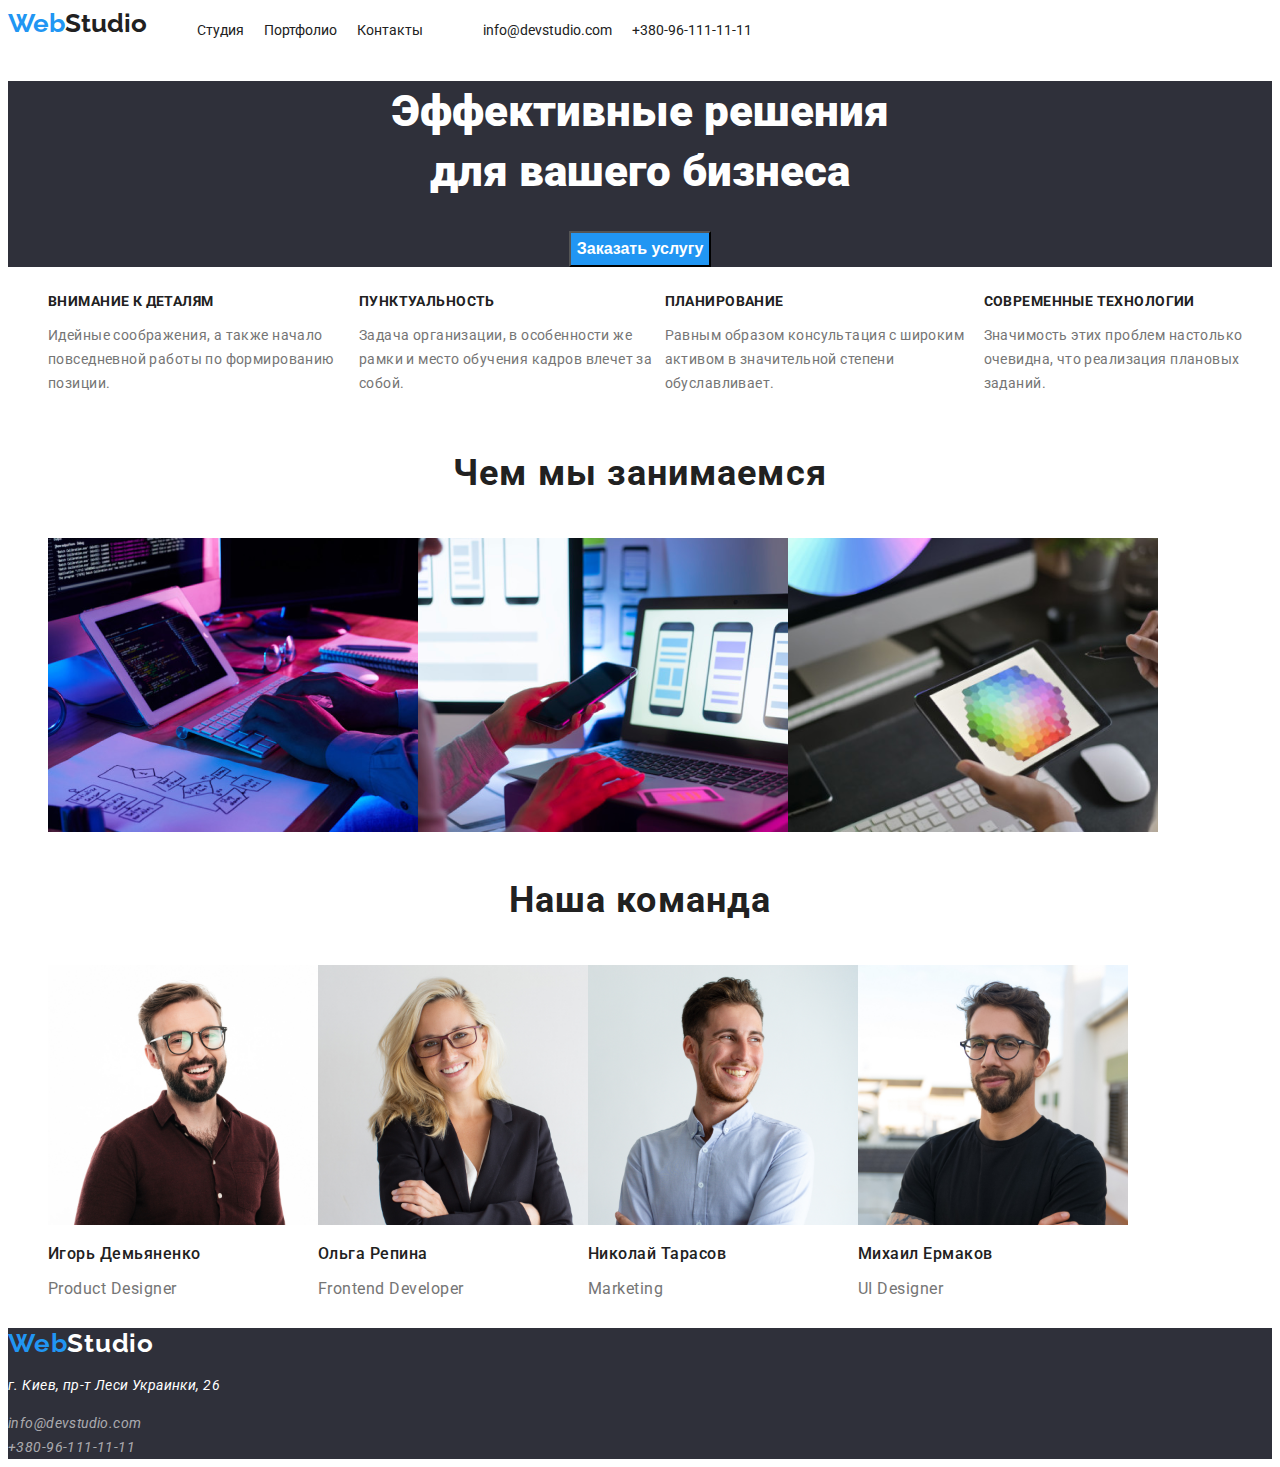
<file: index.html>
<!DOCTYPE html>
<html lang="ru">
<head>
    <meta charset="UTF-8">
    <meta http-equiv="X-UA-Compatible" content="IE=edge">
    <meta name="viewport" content="width=device-width, initial-scale=1.0">
    <title>WebStudio</title>
    <link href="https://fonts.googleapis.com/css2?family=Raleway:wght@700&family=Roboto:wght@400;700;900&display=swap"
        rel="stylesheet">
    <link rel="stylesheet" href="./css/styles.css">

</head>

<body>
    <header>
        <nav class="navigation">
        <a class="logo" href="https://brainlab.com" target="_blank">
        <span class="logo-begin">Web</span>Studio
        </a>
    <ul class="link">
        <li><a class="link-nav" href="#" target="_blank">Студия</a></li>
        <li><a class="link-nav" href="/portfolio/index.html" target="_blank">Портфолио</a></li>
        <li><a class="link-nav" href="#" target="_blank">Контакты</a></li>
    </ul>
    <ul class="address-link">
        <li><a class="link-address" href="mailto:info@devstudio.com" target="_blank">info@devstudio.com</a></li>
        <li><a class="link-address" href="tel:+380961111111" target="_blank">+380-96-111-11-11</a></li>
    </ul>
</nav>
        
    </header>
    <main>
        <section class="hero-section">
            <h1 class="hero">Эффективные решения<br> для вашего бизнеса</h1>
            <button class="hero-button">
                Заказать услугу
            </button>
  
            <!-- <div class="hero-link-wrapper">
                <a href class="hero-link">Заказать услугу</a>
            </div> -->
            
        </section>
        <section>
            <ul class="information">
                <li>
                    <h2 class="header">Внимание к деталям</h2>
                    <p class="header-text">Идейные соображения, а также начало повседневной работы по формированию позиции.</p>
                </li>
                <li>
                    <h2 class="header">Пунктуальность</h2>
                    <p class="header-text">Задача организации, в особенности же рамки и место обучения кадров влечет за собой.</p>
                </li>
                <li>
                    <h2 class="header">Планирование</h2>
                    <p class="header-text">Равным образом консультация с широким активом в значительной степени обуславливает.</p>
                </li>
                <li>
                    <h2 class="header">Современные технологии</h2>
                    <p class="header-text">Значимость этих проблем настолько очевидна, что реализация плановых заданий.</p>
                </li>
            </ul>
        </section>
        <section>
            <h2 class="section-work">Чем мы занимаемся</h2>
            <ul class="work-photo">
                <li>
                    <img src="/images/work-photo-1.png" alt="работа за компьютером" width="370">
                </li>
                <li>
                    <img src="/images/work-photo-2.png" alt="работа с телефоном" width="370">
                </li>
                <li>
                    <img src="/images/work-photo-3.png" alt="работа с планшетом" width="370">
                </li>
            </ul>
        </section>
        <section>
            <h2 class="section-team">Наша команда</h2>
            <ul class="team">
                <li>
                    <img src="/images/employee-1.jpg" alt="мужчина" width="270">
                    <p class="name-employee">Игорь Демьяненко</p>
                    <p class="job-title">Product Designer</p>
                </li>
                <li>
                    <img src="/images/employee-2.jpg" alt="женщина" width="270">
                    <p class="name-employee">Ольга Репина</p>
                    <p class="job-title">Frontend Developer</p>
                </li>
                <li>
                    <img src="/images/employee-3.jpg" alt="мужчина" width="270">
                    <p class="name-employee">Николай Тарасов</p>
                    <p class="job-title">Marketing</p>
                </li>
                <li>
                    <img src="/images/employee-4.jpg" alt="мужчина" width="270">
                    <p class="name-employee">Михаил Ермаков</p>
                    <p class="job-title">UI Designer</p>
                     </li>
            </ul>
        </section>
    </main>
    <footer class="footer">
        <a href="https://brainlab.com" class="footer-logo" target="_blank">
        <span class="footer-begin">Web</span>Studio
        </a>
        <address>
            <p class="address">г. Киев, пр-т Леси Украинки, 26</p>
            
                <a class="link-footer" href="mailto:info@devstudio.com" target="_blank">info@devstudio.com</a><br>
                <a class="link-footer" href="tel:+380961111111" target="_blank">+380-96-111-11-11</a>
            
        </address>
    </footer>
</body>
</html>
</file>
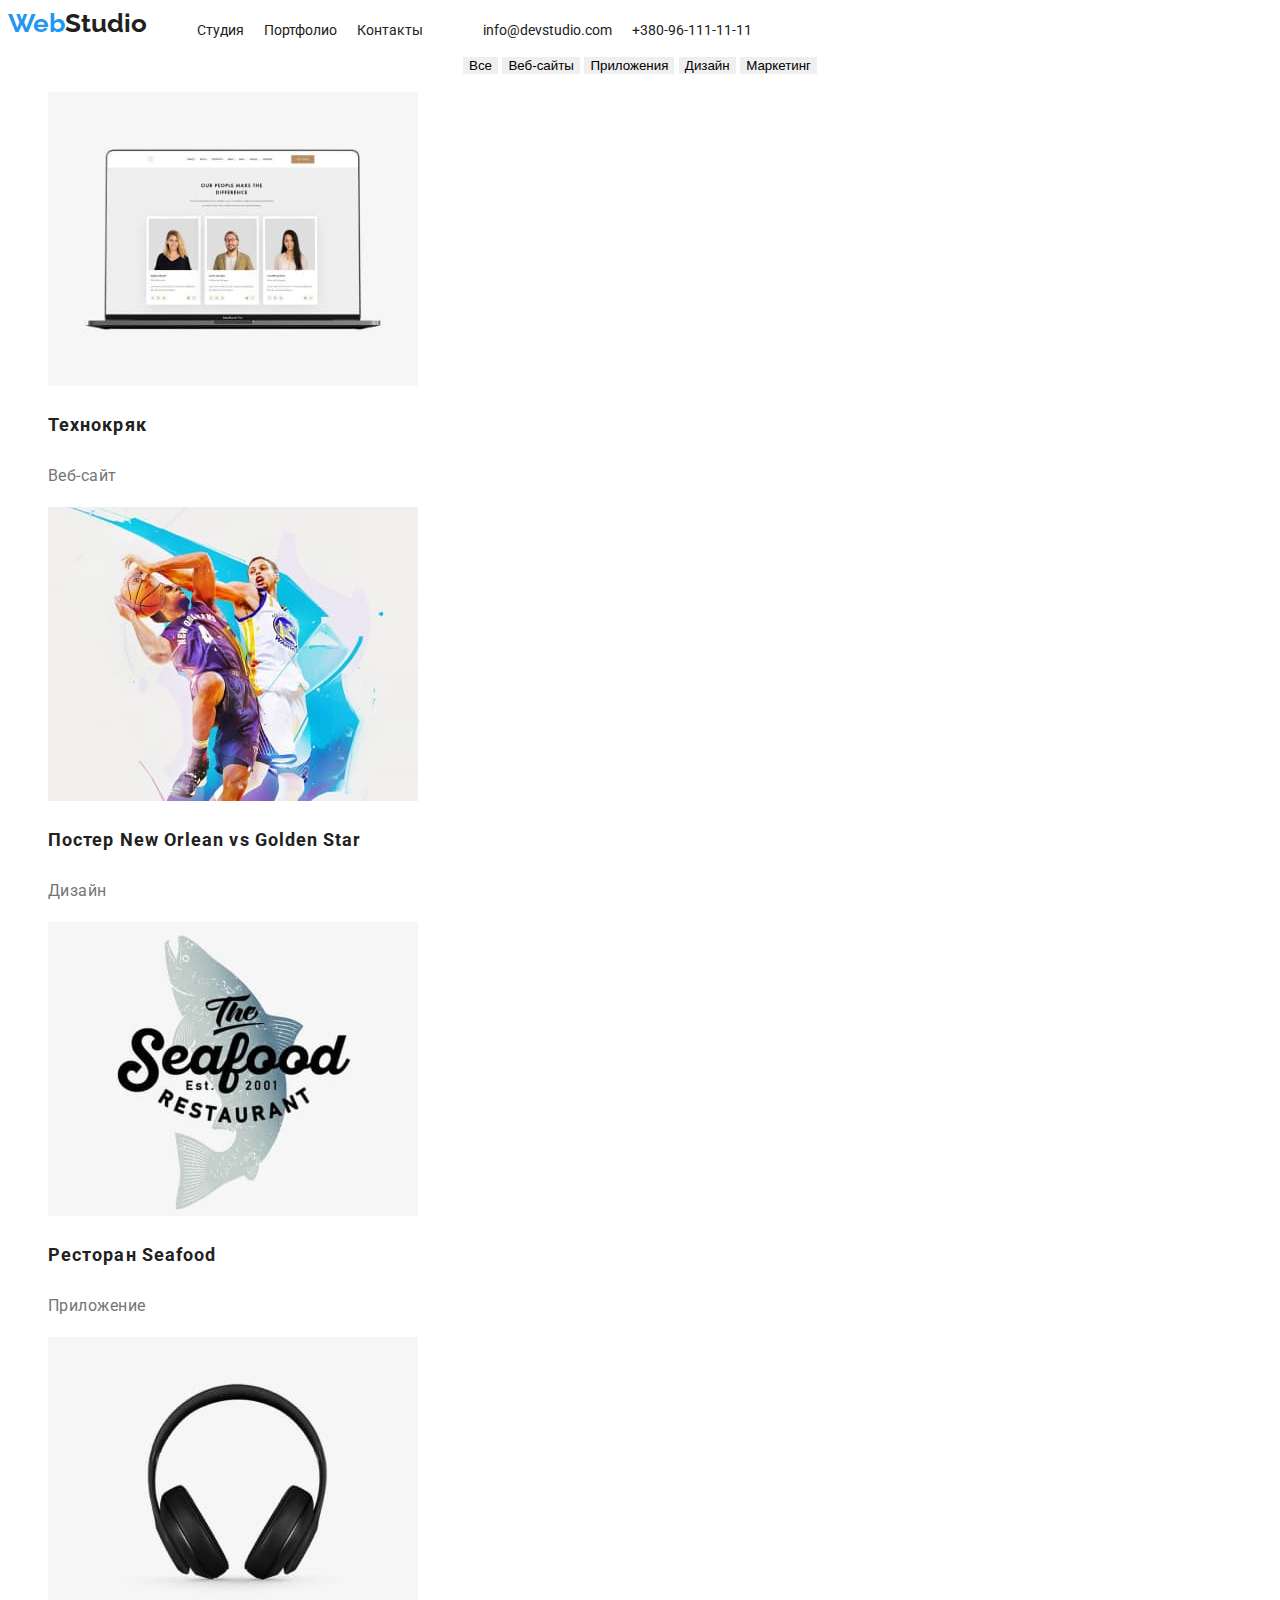
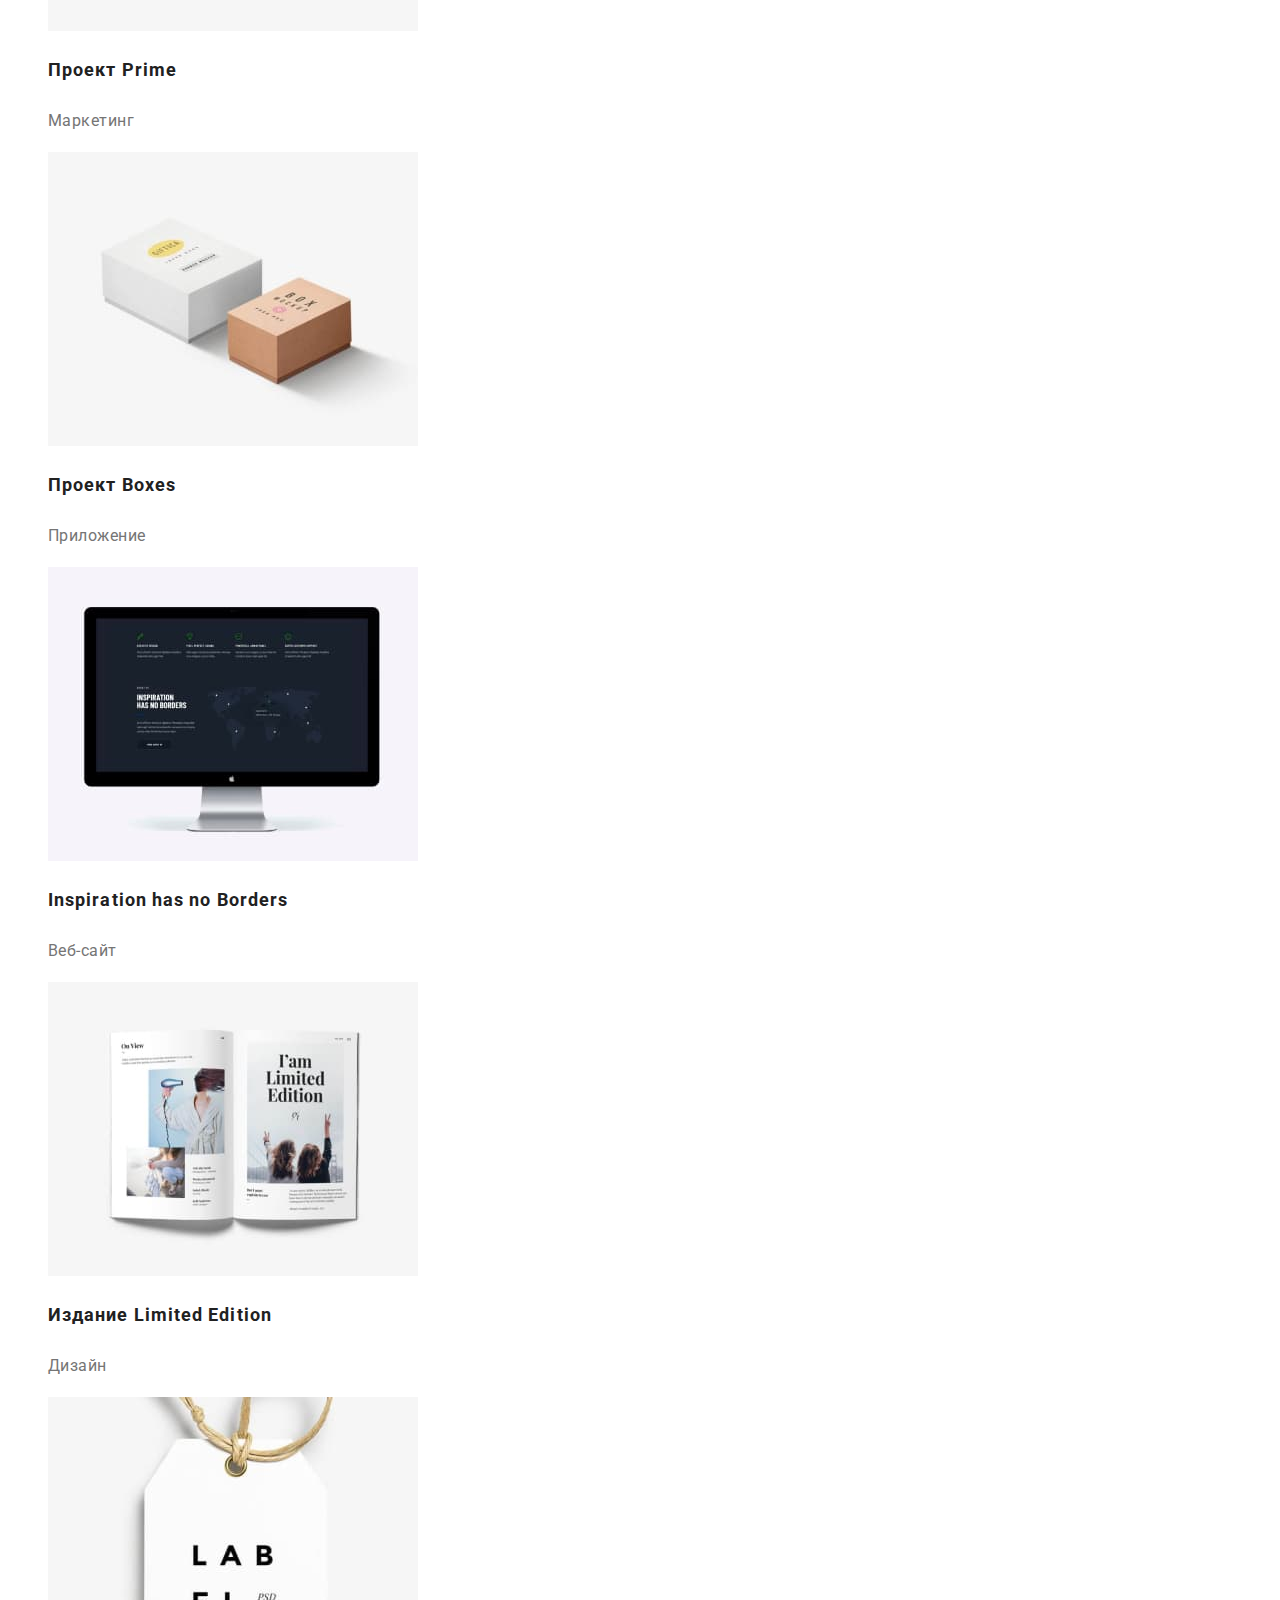
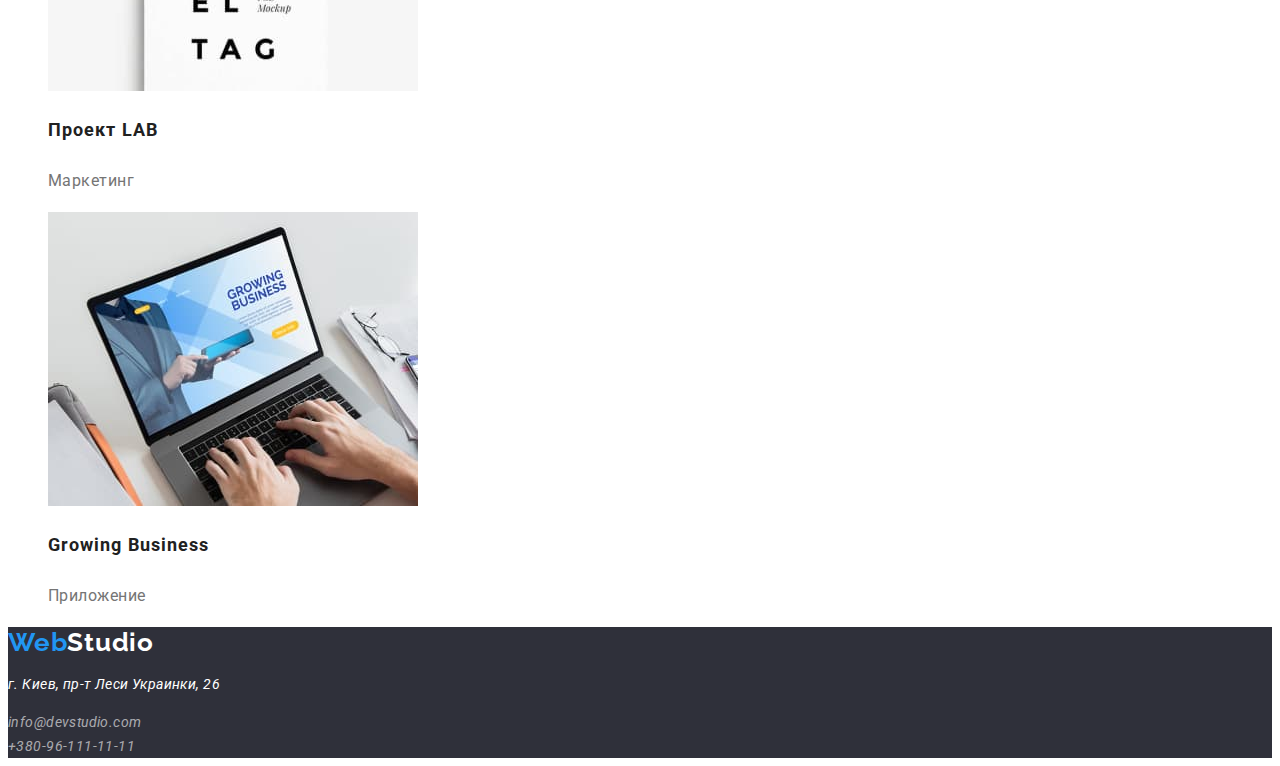
<file: portfolio/index.html>
<!DOCTYPE html>
<html lang="ru">

<head>
    <meta charset="UTF-8">
    <meta http-equiv="X-UA-Compatible" content="IE=edge">
    <meta name="viewport" content="width=device-width, initial-scale=1.0">
    <title>WebStudio</title>
    <link href="https://fonts.googleapis.com/css2?family=Raleway:wght@700&family=Roboto:wght@400;700;900&display=swap"
        rel="stylesheet">
    <link rel="stylesheet" href="../css/styles.css">

</head>

<body>
    <header>
        <nav class="navigation">
            <a class="logo" href="https://brainlab.com" target="_blank">
                <span class="logo-begin">Web</span>Studio
            </a>
            <ul class="link">
                <li><a class="link-nav" href="#" target="_blank">Студия</a></li>
                <li><a class="link-nav" href="/portfolio/index.html" target="_blank">Портфолио</a></li>
                <li><a class="link-nav" href="#" target="_blank">Контакты</a></li>
            </ul>
            <ul class="address-link">
                <li><a class="link-address" href="mailto:info@devstudio.com" target="_blank">info@devstudio.com</a></li>
                <li><a class="link-address" href="tel:+380961111111" target="_blank">+380-96-111-11-11</a></li>
            </ul>
        </nav>

    </header>
    <div>
        <section class="button">     
            <button class="button-link">Все</button>      
            <button class="button-link">Веб-сайты</button>      
            <button class="button-link">Приложения</button>      
            <button class="button-link">Дизайн</button>      
            <button class="button-link">Маркетинг</button> 
          </section>
          <section> 
            <ul class="list">
                <li>
                    <img src="/images/second page/portfolio-image-1.jpg" alt="ноутбук с открытым веб-сайтом">
                    <h3 class="list-header">Технокряк</h3>
                    <p class="list-text">Веб-сайт</p>
                </li>
                <li>
                    <img src="/images/second page/portfolio-image-2.jpg" alt="">
                    <h3 class="list-header">Постер New Orlean vs Golden Star</h3>
                    <p class="list-text">Дизайн</p>
                </li>
                <li>
                    <img src="/images/second page/portfolio-image-3.jpg" alt="">
                    <h3 class="list-header">Ресторан Seafood</h3>
                    <p class="list-text">Приложение</p>
                </li>
                <li>
                    <img src="/images/second page/portfolio-image-4.jpg" alt="">
                    <h3 class="list-header">Проект Prime</h3>
                    <p class="list-text">Маркетинг</p>
                </li>
                <li>
                    <img src="/images/second page/portfolio-image-5.jpg" alt="">
                    <h3 class="list-header">Проект Boxes</h3>
                    <p class="list-text">Приложение</p>
                </li>
                <li>
                    <img src="/images/second page/portfolio-image-6.jpg" alt="">
                    <h3 class="list-header">Inspiration has no Borders</h3>
                    <p class="list-text">Веб-сайт</p>
                </li>
                <li>
                    <img src="/images/second page/portfolio-image-7.jpg" alt="">
                    <h3 class="list-header">Издание Limited Edition</h3>
                    <p class="list-text">Дизайн</p>
                </li>
                <li>
                    <img src="/images/second page/portfolio-image-8.jpg" alt="">
                    <h3 class="list-header">Проект LAB</h3>
                    <p class="list-text">Маркетинг</p>
                </li>
                <li>
                    <img src="/images/second page/portfolio-image-9.jpg" alt="">
                    <h3 class="list-header">Growing Business</h3>
                    <p class="list-text">Приложение</p>
                </li>
            </ul>     
        </section>
    </div>
    <footer class="footer">
        <a href="https://brainlab.com" class="footer-logo" target="_blank">
            <span class="footer-begin">Web</span>Studio
        </a>
        <address>
            <p class="address">г. Киев, пр-т Леси Украинки, 26</p>
    
            <a class="link-footer" href="mailto:info@devstudio.com" target="_blank">info@devstudio.com</a><br>
            <a class="link-footer" href="tel:+380961111111" target="_blank">+380-96-111-11-11</a>
    
        </address>
    </footer>
</body>

</html>
</file>
<file: css/styles.css>
body{
    font-family: 'Roboto';
    font-size: 14px;
    color: #212121;
    font-style: normal;
}


ul {
    list-style: none;
}

.navigation{
    display: inline-flex;
}

.logo{
    font-family: 'Raleway';
    font-size: 26px;
    font-weight: 700;
    line-height: 31px;
    color: #212121;
    text-decoration: none;
}

.logo-begin {
    color: #2196F3;
}

.link{
    display: inline-flex;
}

.link-nav{
    color: #212121;
    text-decoration: none;
    margin: 10px;
}

.link-nav:hover,
.link-nav:focus{
    color: #2196F3;
}

.address-link{
    display: inline-flex;
}

.link-address{
    color: #212121;
    text-decoration: none;
    margin: 10px;
}

.link-address:hover,
.link-address:focus{
    color:  #2196F3;
}

.hero-section{
    background-color: #2F303A;
    text-align: center;
}
.hero{
    font-weight: 900;
    font-size: 44px;
    line-height: 60px;
    color: #FFFFFF;
}

.hero-button{
    color: #FFFFFF;
    font-weight: 700;
    font-size: 16px;
    line-height: 30px;
    background-color: #2196F3;
    text-decoration: none;
}

.header{
    font-weight: 700;
    font-size: 14px;
    line-height: 16px;
    letter-spacing: 0.03em;
    text-transform: uppercase;
}

.information{
    display: inline-flex;
}
.header-text{ 
    font-weight: 400;
    font-size: 14px;
    line-height: 24px;
    letter-spacing: 0.03em;
    color: #757575;
}

.section-work{
    font-weight: 700;
    font-size: 36px;
    line-height: 42px;
    text-align: center;
    letter-spacing: 0.03em;
}

.work-photo{
    display: inline-flex;
}

.section-team{
    font-weight: 700;
    font-size: 36px;
    line-height: 42px;
    text-align: center;
    letter-spacing: 0.03em;
}

.team{
    display: inline-flex;
}

.name-employee{
    font-weight: 500;
    font-size: 16px;
    line-height: 19px;
    letter-spacing: 0.03em;
}

.job-title{
    font-weight: 400;
    font-size: 16px;
    line-height: 19px;
    letter-spacing: 0.03em;
    color: #757575;
}

.footer{
    background-color: #2F303A;
}

.footer-logo{
    font-family: 'Raleway';
    font-weight: 700;
    font-size: 26px;
    line-height: 31px;
    letter-spacing: 0.03em;
    color: #ffffff;
    text-decoration: none;
}

.footer-begin{
    color: #2196F3;
}

.address{
    font-weight: 400;
    font-size: 14px;
    line-height: 24px; 
    letter-spacing: 0.03em;
    color: #FFFFFF;
    text-decoration: none;
}

.link-footer{
    font-weight: 400;
    font-size: 14px;
    line-height: 24px;
    letter-spacing: 0.03em;
    color: rgba(255, 255, 255, 0.6);
    text-decoration: none;
}

.link-footer:hover,
.link-footer:active{
    color: #2196F3;
}

.button{
    font-weight: 500;
    font-size: 16px;
    line-height: 26px;
    text-align: center;
    letter-spacing: 0.03em;
    color: #212121;
}

.button-link{
    border: none;
}

.button-link:hover,
.button-link:active{
    background: #2196F3;
}

.list-header{
    font-weight: 700;
    font-size: 18px;
    line-height: 36px;
    letter-spacing: 0.06em;
    color: #212121;
}

.list-text{
    font-weight: 400;
    font-size: 16px;
    line-height: 30px;
    letter-spacing: 0.03em;
    color: #757575;
}

.
</file>
